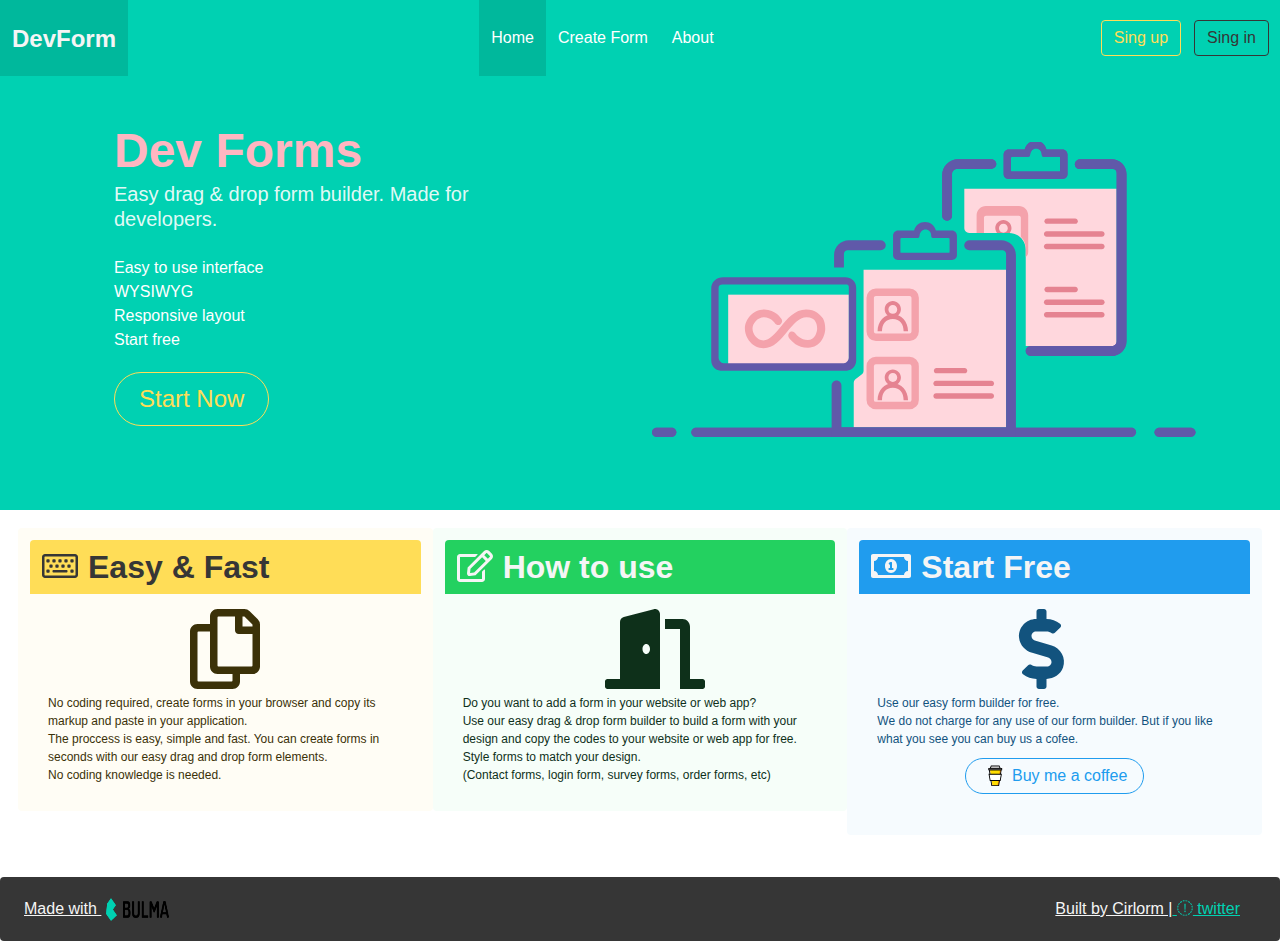
<file: index.html>
<!DOCTYPE html>
<html>

<head>
    <meta charset="utf-8">
    <meta http-equiv="X-UA-Compatible" content="IE=edge">
    <meta name="viewport" content="width=device-width, initial-scale=1">
    <title>QuickForms</title>
    <link rel="stylesheet" href="fontawesome/css/all.css">
    <link rel="stylesheet" href="fontawesome/css/brands.css">
    <script src="fontawesome/js/all.js"></script>
    <script src="fontawesome/js/brands.js"></script>
    <!-- Bulma Version 0.7.4-->
    <link rel="stylesheet" href="bulma/css/bulma.min.css" />
    <link rel="stylesheet" href="https://use.fontawesome.com/releases/v5.2.0/css/all.css" integrity="sha384-hWVjflwFxL6sNzntih27bfxkr27PmbbK/iSvJ+a4+0owXq79v+lsFkW54bOGbiDQ"
    crossorigin="anonymous">
</head>

<body>
    <nav class="navbar is-primary" role="navigation" aria-label="main navigation">
        <div class="navbar-brand">
            <a class="navbar-item" href="index.html">
                <p class="title is-4 has-text-light">DevForm</p>
            </a>

            <div class="dropdown is-right navbar-burger is-hoverable" aria-label="menu">
                <div class="dropdown-trigger">
                        <a role="button" class="navbar-burger" aria-label="menu" aria-haspopup="true" aria-controls="dropdown-menu">
                            <span aria-hidden="true"></span>
                            <span aria-hidden="true"></span>
                            <span aria-hidden="true"></span>
                        </a>
                </div>
                <div class="dropdown-menu" id="dropdown-menu2" role="menu">
                    <div class="dropdown-content">
                        <a href="index.html" class="dropdown-item is-active">Home</a>
                        <a href="form.html" class="dropdown-item">Create Form</a>
                        <a href="about.html" class="dropdown-item">About</a>
                        
                        <p class="dropdown-divider"></p>
                        
                        <div class="tile is-parent">
                        <a role="button" class="button tile is-child is-warning is-outlined">Sing up</a>
                            <div class="tile is-child"></div>
                        <a role="button" class="button tile is-child is-dark is-outlined">Sing in</a>
                        </div>
                    </div>
                </div>
            </div>
        </div>




            <div id="avlon" class="navbar-menu">
                <div class=" navbar-end">
                    <a href="index.html" class="navbar-item is-active">Home</a>
                    <a href="form.html" class="navbar-item">Create Form</a>
                    <a href="about.html" class="navbar-item">About</a>
                </div>
            </div>
            <div class="navbar-menu">
                <div class="navbar-end navbar-item">
                        <div class="tile is-parent">
                        <a role="button" class="button is-child is-warning is-outlined">Sing up</a>
                            <div class="tile is-1 is-child"></div>
                        <a role="button" class="button is-child is-dark is-outlined">Sing in</a>
                        </div>
                </div>
            </div>
    </nav>


    <section class="hero is-primary">
        <div class="hero-body">
            <div class="container is-paddingless">
                <div class="columns">
                    <div class="column">
                        <div style="padding: 50px; padding-bottom: 0; padding-top: 0;">
                        <h1 class="title is-1" style="color: lightpink">Dev Forms</h1>
                        <h2 class="subtitle ">Easy drag & drop form builder. Made for developers.</h2>
                        <div class="">
                            <ul class="">
                                <li class=" ">Easy to use interface</li>
                                <li class=" ">WYSIWYG</li>
                                <li class=" ">Responsive layout</li>
                                <li class=" ">Start free</li>
                            </ul>
                        </div>
                        <div style="padding: 20px; padding-left: 0; ">
                            <a href="form.html" role="button" class="button is-large is-warning is-outlined is-rounded">Start Now</a>
                        </div>
                        </div>    
                    </div>

                    <div id="pic" class="column avlon" style="padding:30px">
                        <img class="" src="img/example.svg" style="width: 560px; justify-content: center">
                    </div>
                </div>
            </div>
        </div>
    </section>

    <main>
        <div class="columns" style="padding: 30px;">
            <article class=" column message is-warning is-small">
                <div class="message-header">
                    <article class="media">
                            <h1 class="title"><i class="far fa-keyboard" style="margin-right: 10px;"></i>Easy & Fast</h1>
                    </article>
                    
                </div>
                <div class="message-body">
                    <article class="">
                        <i class="far fa-copy" style="font-size: 5rem;margin-bottom:5px;  margin-left: 40%;"></i>
                        <br />
                        No coding required, create forms in your browser and copy its markup and paste in your application.
                        <br />
                    The proccess is easy, simple and fast. You can create forms in seconds with our easy drag and drop form elements. 
                    <br />
                        No coding knowledge is needed.
                    </article>
                </div>
            </article>
            <article class="column message is-success is-small">
                <div class="message-header ">
                    <h1 class="title has-text-light"><i class="far fa-edit" style="margin-right: 10px;"></i>How to use</h1>
                </div>
                <div class="message-body">
                    <article class="">
                        <i class="fas fa-door-open" style="font-size: 5rem;margin-bottom:5px;  margin-left: 40%;"></i>
                        <br />
                        Do you want to add a form in your website or web app?
                        <br />
                    Use our easy drag & drop form builder to build a form with your design and copy the codes to your website or web app for free. 
                    <br />
                        Style forms to match your design. 
                        <br />
                        (Contact forms, login form, survey forms, order forms, etc)
                    </article>
                </div>
            </article>
            <article class="column message is-info is-small">
                <div class="message-header ">
                    <h1 class="title has-text-light"><i class="far fa-money-bill-alt" style="margin-right: 10px;"></i>Start Free</h1>
                </div>
                <div class="message-body">
                    <article class="">
                        <i class="fas fa-dollar-sign" style="font-size: 5rem;margin-bottom:5px;  margin-left: 40%;"></i>
                        <br />
                        Use our easy form builder for free.
                        <br />
                    We do not charge for any use of our form builder. But if you like what you see you can buy us a cofee. 
                    <br />
                        <div class="" style="text-align: center; margin-top: 10px;">
                        <a href="https://www.buymeacoffee.com/Cirlorm" class="button is-outlined is-info is-rounded"><img src="img/bmf.svg" style="margin-right: 5px;" /> Buy me a coffee <a/>
                        </div>    
                    </article>
                </div>
        </div>
    </main>
</body>
    
<footer class="notification is-dark level">
    <div class="level-right is-left" style="padding-lef: 50px">
    <p class="" class="title is-7"> Made with <img class="icon" style="width: 4rem; padding-top: 1px; margin-left: 5px;" src="img/bulma.png" /></p>   
    </div>
    <div class="level-right is-left" style="padding-left: 0px">
    <p class="" class="title is-7"> Built by Cirlorm |<a class="has-text-primary" href="http://www.twitter.com/cbavlon"> <i class="fa fa-twitter"></i> twitter</a> </p>   
    </div>
</footer>    

</html>
</file>
<file: fontawesome/css/all.css>
.fa,
.fas,
.far,
.fal,
.fab {
  -moz-osx-font-smoothing: grayscale;
  -webkit-font-smoothing: antialiased;
  display: inline-block;
  font-style: normal;
  font-variant: normal;
  text-rendering: auto;
  line-height: 1; }

.fa-lg {
  font-size: 1.33333em;
  line-height: 0.75em;
  vertical-align: -.0667em; }

.fa-xs {
  font-size: .75em; }

.fa-sm {
  font-size: .875em; }

.fa-1x {
  font-size: 1em; }

.fa-2x {
  font-size: 2em; }

.fa-3x {
  font-size: 3em; }

.fa-4x {
  font-size: 4em; }

.fa-5x {
  font-size: 5em; }

.fa-6x {
  font-size: 6em; }

.fa-7x {
  font-size: 7em; }

.fa-8x {
  font-size: 8em; }

.fa-9x {
  font-size: 9em; }

.fa-10x {
  font-size: 10em; }

.fa-fw {
  text-align: center;
  width: 1.25em; }

.fa-ul {
  list-style-type: none;
  margin-left: 2.5em;
  padding-left: 0; }
  .fa-ul > li {
    position: relative; }

.fa-li {
  left: -2em;
  position: absolute;
  text-align: center;
  width: 2em;
  line-height: inherit; }

.fa-border {
  border: solid 0.08em #eee;
  border-radius: .1em;
  padding: .2em .25em .15em; }

.fa-pull-left {
  float: left; }

.fa-pull-right {
  float: right; }

.fa.fa-pull-left,
.fas.fa-pull-left,
.far.fa-pull-left,
.fal.fa-pull-left,
.fab.fa-pull-left {
  margin-right: .3em; }

.fa.fa-pull-right,
.fas.fa-pull-right,
.far.fa-pull-right,
.fal.fa-pull-right,
.fab.fa-pull-right {
  margin-left: .3em; }

.fa-spin {
  -webkit-animation: fa-spin 2s infinite linear;
          animation: fa-spin 2s infinite linear; }

.fa-pulse {
  -webkit-animation: fa-spin 1s infinite steps(8);
          animation: fa-spin 1s infinite steps(8); }

@-webkit-keyframes fa-spin {
  0% {
    -webkit-transform: rotate(0deg);
            transform: rotate(0deg); }
  100% {
    -webkit-transform: rotate(360deg);
            transform: rotate(360deg); } }

@keyframes fa-spin {
  0% {
    -webkit-transform: rotate(0deg);
            transform: rotate(0deg); }
  100% {
    -webkit-transform: rotate(360deg);
            transform: rotate(360deg); } }

.fa-rotate-90 {
  -ms-filter: "progid:DXImageTransform.Microsoft.BasicImage(rotation=1)";
  -webkit-transform: rotate(90deg);
          transform: rotate(90deg); }

.fa-rotate-180 {
  -ms-filter: "progid:DXImageTransform.Microsoft.BasicImage(rotation=2)";
  -webkit-transform: rotate(180deg);
          transform: rotate(180deg); }

.fa-rotate-270 {
  -ms-filter: "progid:DXImageTransform.Microsoft.BasicImage(rotation=3)";
  -webkit-transform: rotate(270deg);
          transform: rotate(270deg); }

.fa-flip-horizontal {
  -ms-filter: "progid:DXImageTransform.Microsoft.BasicImage(rotation=0, mirror=1)";
  -webkit-transform: scale(-1, 1);
          transform: scale(-1, 1); }

.fa-flip-vertical {
  -ms-filter: "progid:DXImageTransform.Microsoft.BasicImage(rotation=2, mirror=1)";
  -webkit-transform: scale(1, -1);
          transform: scale(1, -1); }

.fa-flip-both, .fa-flip-horizontal.fa-flip-vertical {
  -ms-filter: "progid:DXImageTransform.Microsoft.BasicImage(rotation=2, mirror=1)";
  -webkit-transform: scale(-1, -1);
          transform: scale(-1, -1); }

:root .fa-rotate-90,
:root .fa-rotate-180,
:root .fa-rotate-270,
:root .fa-flip-horizontal,
:root .fa-flip-vertical,
:root .fa-flip-both {
  -webkit-filter: none;
          filter: none; }

.fa-stack {
  display: inline-block;
  height: 2em;
  line-height: 2em;
  position: relative;
  vertical-align: middle;
  width: 2.5em; }

.fa-stack-1x,
.fa-stack-2x {
  left: 0;
  position: absolute;
  text-align: center;
  width: 100%; }

.fa-stack-1x {
  line-height: inherit; }

.fa-stack-2x {
  font-size: 2em; }

.fa-inverse {
  color: #fff; }

/* Font Awesome uses the Unicode Private Use Area (PUA) to ensure screen
readers do not read off random characters that represent icons */
.fa-500px:before {
  content: "\f26e"; }

.fa-accessible-icon:before {
  content: "\f368"; }

.fa-accusoft:before {
  content: "\f369"; }

.fa-acquisitions-incorporated:before {
  content: "\f6af"; }

.fa-ad:before {
  content: "\f641"; }

.fa-address-book:before {
  content: "\f2b9"; }

.fa-address-card:before {
  content: "\f2bb"; }

.fa-adjust:before {
  content: "\f042"; }

.fa-adn:before {
  content: "\f170"; }

.fa-adobe:before {
  content: "\f778"; }

.fa-adversal:before {
  content: "\f36a"; }

.fa-affiliatetheme:before {
  content: "\f36b"; }

.fa-air-freshener:before {
  content: "\f5d0"; }

.fa-algolia:before {
  content: "\f36c"; }

.fa-align-center:before {
  content: "\f037"; }

.fa-align-justify:before {
  content: "\f039"; }

.fa-align-left:before {
  content: "\f036"; }

.fa-align-right:before {
  content: "\f038"; }

.fa-alipay:before {
  content: "\f642"; }

.fa-allergies:before {
  content: "\f461"; }

.fa-amazon:before {
  content: "\f270"; }

.fa-amazon-pay:before {
  content: "\f42c"; }

.fa-ambulance:before {
  content: "\f0f9"; }

.fa-american-sign-language-interpreting:before {
  content: "\f2a3"; }

.fa-amilia:before {
  content: "\f36d"; }

.fa-anchor:before {
  content: "\f13d"; }

.fa-android:before {
  content: "\f17b"; }

.fa-angellist:before {
  content: "\f209"; }

.fa-angle-double-down:before {
  content: "\f103"; }

.fa-angle-double-left:before {
  content: "\f100"; }

.fa-angle-double-right:before {
  content: "\f101"; }

.fa-angle-double-up:before {
  content: "\f102"; }

.fa-angle-down:before {
  content: "\f107"; }

.fa-angle-left:before {
  content: "\f104"; }

.fa-angle-right:before {
  content: "\f105"; }

.fa-angle-up:before {
  content: "\f106"; }

.fa-angry:before {
  content: "\f556"; }

.fa-angrycreative:before {
  content: "\f36e"; }

.fa-angular:before {
  content: "\f420"; }

.fa-ankh:before {
  content: "\f644"; }

.fa-app-store:before {
  content: "\f36f"; }

.fa-app-store-ios:before {
  content: "\f370"; }

.fa-apper:before {
  content: "\f371"; }

.fa-apple:before {
  content: "\f179"; }

.fa-apple-alt:before {
  content: "\f5d1"; }

.fa-apple-pay:before {
  content: "\f415"; }

.fa-archive:before {
  content: "\f187"; }

.fa-archway:before {
  content: "\f557"; }

.fa-arrow-alt-circle-down:before {
  content: "\f358"; }

.fa-arrow-alt-circle-left:before {
  content: "\f359"; }

.fa-arrow-alt-circle-right:before {
  content: "\f35a"; }

.fa-arrow-alt-circle-up:before {
  content: "\f35b"; }

.fa-arrow-circle-down:before {
  content: "\f0ab"; }

.fa-arrow-circle-left:before {
  content: "\f0a8"; }

.fa-arrow-circle-right:before {
  content: "\f0a9"; }

.fa-arrow-circle-up:before {
  content: "\f0aa"; }

.fa-arrow-down:before {
  content: "\f063"; }

.fa-arrow-left:before {
  content: "\f060"; }

.fa-arrow-right:before {
  content: "\f061"; }

.fa-arrow-up:before {
  content: "\f062"; }

.fa-arrows-alt:before {
  content: "\f0b2"; }

.fa-arrows-alt-h:before {
  content: "\f337"; }

.fa-arrows-alt-v:before {
  content: "\f338"; }

.fa-artstation:before {
  content: "\f77a"; }

.fa-assistive-listening-systems:before {
  content: "\f2a2"; }

.fa-asterisk:before {
  content: "\f069"; }

.fa-asymmetrik:before {
  content: "\f372"; }

.fa-at:before {
  content: "\f1fa"; }

.fa-atlas:before {
  content: "\f558"; }

.fa-atlassian:before {
  content: "\f77b"; }

.fa-atom:before {
  content: "\f5d2"; }

.fa-audible:before {
  content: "\f373"; }

.fa-audio-description:before {
  content: "\f29e"; }

.fa-autoprefixer:before {
  content: "\f41c"; }

.fa-avianex:before {
  content: "\f374"; }

.fa-aviato:before {
  content: "\f421"; }

.fa-award:before {
  content: "\f559"; }

.fa-aws:before {
  content: "\f375"; }

.fa-baby:before {
  content: "\f77c"; }

.fa-baby-carriage:before {
  content: "\f77d"; }

.fa-backspace:before {
  content: "\f55a"; }

.fa-backward:before {
  content: "\f04a"; }

.fa-bacon:before {
  content: "\f7e5"; }

.fa-balance-scale:before {
  content: "\f24e"; }

.fa-ban:before {
  content: "\f05e"; }

.fa-band-aid:before {
  content: "\f462"; }

.fa-bandcamp:before {
  content: "\f2d5"; }

.fa-barcode:before {
  content: "\f02a"; }

.fa-bars:before {
  content: "\f0c9"; }

.fa-baseball-ball:before {
  content: "\f433"; }

.fa-basketball-ball:before {
  content: "\f434"; }

.fa-bath:before {
  content: "\f2cd"; }

.fa-battery-empty:before {
  content: "\f244"; }

.fa-battery-full:before {
  content: "\f240"; }

.fa-battery-half:before {
  content: "\f242"; }

.fa-battery-quarter:before {
  content: "\f243"; }

.fa-battery-three-quarters:before {
  content: "\f241"; }

.fa-bed:before {
  content: "\f236"; }

.fa-beer:before {
  content: "\f0fc"; }

.fa-behance:before {
  content: "\f1b4"; }

.fa-behance-square:before {
  content: "\f1b5"; }

.fa-bell:before {
  content: "\f0f3"; }

.fa-bell-slash:before {
  content: "\f1f6"; }

.fa-bezier-curve:before {
  content: "\f55b"; }

.fa-bible:before {
  content: "\f647"; }

.fa-bicycle:before {
  content: "\f206"; }

.fa-bimobject:before {
  content: "\f378"; }

.fa-binoculars:before {
  content: "\f1e5"; }

.fa-biohazard:before {
  content: "\f780"; }

.fa-birthday-cake:before {
  content: "\f1fd"; }

.fa-bitbucket:before {
  content: "\f171"; }

.fa-bitcoin:before {
  content: "\f379"; }

.fa-bity:before {
  content: "\f37a"; }

.fa-black-tie:before {
  content: "\f27e"; }

.fa-blackberry:before {
  content: "\f37b"; }

.fa-blender:before {
  content: "\f517"; }

.fa-blender-phone:before {
  content: "\f6b6"; }

.fa-blind:before {
  content: "\f29d"; }

.fa-blog:before {
  content: "\f781"; }

.fa-blogger:before {
  content: "\f37c"; }

.fa-blogger-b:before {
  content: "\f37d"; }

.fa-bluetooth:before {
  content: "\f293"; }

.fa-bluetooth-b:before {
  content: "\f294"; }

.fa-bold:before {
  content: "\f032"; }

.fa-bolt:before {
  content: "\f0e7"; }

.fa-bomb:before {
  content: "\f1e2"; }

.fa-bone:before {
  content: "\f5d7"; }

.fa-bong:before {
  content: "\f55c"; }

.fa-book:before {
  content: "\f02d"; }

.fa-book-dead:before {
  content: "\f6b7"; }

.fa-book-medical:before {
  content: "\f7e6"; }

.fa-book-open:before {
  content: "\f518"; }

.fa-book-reader:before {
  content: "\f5da"; }

.fa-bookmark:before {
  content: "\f02e"; }

.fa-bowling-ball:before {
  content: "\f436"; }

.fa-box:before {
  content: "\f466"; }

.fa-box-open:before {
  content: "\f49e"; }

.fa-boxes:before {
  content: "\f468"; }

.fa-braille:before {
  content: "\f2a1"; }

.fa-brain:before {
  content: "\f5dc"; }

.fa-bread-slice:before {
  content: "\f7ec"; }

.fa-briefcase:before {
  content: "\f0b1"; }

.fa-briefcase-medical:before {
  content: "\f469"; }

.fa-broadcast-tower:before {
  content: "\f519"; }

.fa-broom:before {
  content: "\f51a"; }

.fa-brush:before {
  content: "\f55d"; }

.fa-btc:before {
  content: "\f15a"; }

.fa-bug:before {
  content: "\f188"; }

.fa-building:before {
  content: "\f1ad"; }

.fa-bullhorn:before {
  content: "\f0a1"; }

.fa-bullseye:before {
  content: "\f140"; }

.fa-burn:before {
  content: "\f46a"; }

.fa-buromobelexperte:before {
  content: "\f37f"; }

.fa-bus:before {
  content: "\f207"; }

.fa-bus-alt:before {
  content: "\f55e"; }

.fa-business-time:before {
  content: "\f64a"; }

.fa-buysellads:before {
  content: "\f20d"; }

.fa-calculator:before {
  content: "\f1ec"; }

.fa-calendar:before {
  content: "\f133"; }

.fa-calendar-alt:before {
  content: "\f073"; }

.fa-calendar-check:before {
  content: "\f274"; }

.fa-calendar-day:before {
  content: "\f783"; }

.fa-calendar-minus:before {
  content: "\f272"; }

.fa-calendar-plus:before {
  content: "\f271"; }

.fa-calendar-times:before {
  content: "\f273"; }

.fa-calendar-week:before {
  content: "\f784"; }

.fa-camera:before {
  content: "\f030"; }

.fa-camera-retro:before {
  content: "\f083"; }

.fa-campground:before {
  content: "\f6bb"; }

.fa-canadian-maple-leaf:before {
  content: "\f785"; }

.fa-candy-cane:before {
  content: "\f786"; }

.fa-cannabis:before {
  content: "\f55f"; }

.fa-capsules:before {
  content: "\f46b"; }

.fa-car:before {
  content: "\f1b9"; }

.fa-car-alt:before {
  content: "\f5de"; }

.fa-car-battery:before {
  content: "\f5df"; }

.fa-car-crash:before {
  content: "\f5e1"; }

.fa-car-side:before {
  content: "\f5e4"; }

.fa-caret-down:before {
  content: "\f0d7"; }

.fa-caret-left:before {
  content: "\f0d9"; }

.fa-caret-right:before {
  content: "\f0da"; }

.fa-caret-square-down:before {
  content: "\f150"; }

.fa-caret-square-left:before {
  content: "\f191"; }

.fa-caret-square-right:before {
  content: "\f152"; }

.fa-caret-square-up:before {
  content: "\f151"; }

.fa-caret-up:before {
  content: "\f0d8"; }

.fa-carrot:before {
  content: "\f787"; }

.fa-cart-arrow-down:before {
  content: "\f218"; }

.fa-cart-plus:before {
  content: "\f217"; }

.fa-cash-register:before {
  content: "\f788"; }

.fa-cat:before {
  content: "\f6be"; }

.fa-cc-amazon-pay:before {
  content: "\f42d"; }

.fa-cc-amex:before {
  content: "\f1f3"; }

.fa-cc-apple-pay:before {
  content: "\f416"; }

.fa-cc-diners-club:before {
  content: "\f24c"; }

.fa-cc-discover:before {
  content: "\f1f2"; }

.fa-cc-jcb:before {
  content: "\f24b"; }

.fa-cc-mastercard:before {
  content: "\f1f1"; }

.fa-cc-paypal:before {
  content: "\f1f4"; }

.fa-cc-stripe:before {
  content: "\f1f5"; }

.fa-cc-visa:before {
  content: "\f1f0"; }

.fa-centercode:before {
  content: "\f380"; }

.fa-centos:before {
  content: "\f789"; }

.fa-certificate:before {
  content: "\f0a3"; }

.fa-chair:before {
  content: "\f6c0"; }

.fa-chalkboard:before {
  content: "\f51b"; }

.fa-chalkboard-teacher:before {
  content: "\f51c"; }

.fa-charging-station:before {
  content: "\f5e7"; }

.fa-chart-area:before {
  content: "\f1fe"; }

.fa-chart-bar:before {
  content: "\f080"; }

.fa-chart-line:before {
  content: "\f201"; }

.fa-chart-pie:before {
  content: "\f200"; }

.fa-check:before {
  content: "\f00c"; }

.fa-check-circle:before {
  content: "\f058"; }

.fa-check-double:before {
  content: "\f560"; }

.fa-check-square:before {
  content: "\f14a"; }

.fa-cheese:before {
  content: "\f7ef"; }

.fa-chess:before {
  content: "\f439"; }

.fa-chess-bishop:before {
  content: "\f43a"; }

.fa-chess-board:before {
  content: "\f43c"; }

.fa-chess-king:before {
  content: "\f43f"; }

.fa-chess-knight:before {
  content: "\f441"; }

.fa-chess-pawn:before {
  content: "\f443"; }

.fa-chess-queen:before {
  content: "\f445"; }

.fa-chess-rook:before {
  content: "\f447"; }

.fa-chevron-circle-down:before {
  content: "\f13a"; }

.fa-chevron-circle-left:before {
  content: "\f137"; }

.fa-chevron-circle-right:before {
  content: "\f138"; }

.fa-chevron-circle-up:before {
  content: "\f139"; }

.fa-chevron-down:before {
  content: "\f078"; }

.fa-chevron-left:before {
  content: "\f053"; }

.fa-chevron-right:before {
  content: "\f054"; }

.fa-chevron-up:before {
  content: "\f077"; }

.fa-child:before {
  content: "\f1ae"; }

.fa-chrome:before {
  content: "\f268"; }

.fa-church:before {
  content: "\f51d"; }

.fa-circle:before {
  content: "\f111"; }

.fa-circle-notch:before {
  content: "\f1ce"; }

.fa-city:before {
  content: "\f64f"; }

.fa-clinic-medical:before {
  content: "\f7f2"; }

.fa-clipboard:before {
  content: "\f328"; }

.fa-clipboard-check:before {
  content: "\f46c"; }

.fa-clipboard-list:before {
  content: "\f46d"; }

.fa-clock:before {
  content: "\f017"; }

.fa-clone:before {
  content: "\f24d"; }

.fa-closed-captioning:before {
  content: "\f20a"; }

.fa-cloud:before {
  content: "\f0c2"; }

.fa-cloud-download-alt:before {
  content: "\f381"; }

.fa-cloud-meatball:before {
  content: "\f73b"; }

.fa-cloud-moon:before {
  content: "\f6c3"; }

.fa-cloud-moon-rain:before {
  content: "\f73c"; }

.fa-cloud-rain:before {
  content: "\f73d"; }

.fa-cloud-showers-heavy:before {
  content: "\f740"; }

.fa-cloud-sun:before {
  content: "\f6c4"; }

.fa-cloud-sun-rain:before {
  content: "\f743"; }

.fa-cloud-upload-alt:before {
  content: "\f382"; }

.fa-cloudscale:before {
  content: "\f383"; }

.fa-cloudsmith:before {
  content: "\f384"; }

.fa-cloudversify:before {
  content: "\f385"; }

.fa-cocktail:before {
  content: "\f561"; }

.fa-code:before {
  content: "\f121"; }

.fa-code-branch:before {
  content: "\f126"; }

.fa-codepen:before {
  content: "\f1cb"; }

.fa-codiepie:before {
  content: "\f284"; }

.fa-coffee:before {
  content: "\f0f4"; }

.fa-cog:before {
  content: "\f013"; }

.fa-cogs:before {
  content: "\f085"; }

.fa-coins:before {
  content: "\f51e"; }

.fa-columns:before {
  content: "\f0db"; }

.fa-comment:before {
  content: "\f075"; }

.fa-comment-alt:before {
  content: "\f27a"; }

.fa-comment-dollar:before {
  content: "\f651"; }

.fa-comment-dots:before {
  content: "\f4ad"; }

.fa-comment-medical:before {
  content: "\f7f5"; }

.fa-comment-slash:before {
  content: "\f4b3"; }

.fa-comments:before {
  content: "\f086"; }

.fa-comments-dollar:before {
  content: "\f653"; }

.fa-compact-disc:before {
  content: "\f51f"; }

.fa-compass:before {
  content: "\f14e"; }

.fa-compress:before {
  content: "\f066"; }

.fa-compress-arrows-alt:before {
  content: "\f78c"; }

.fa-concierge-bell:before {
  content: "\f562"; }

.fa-confluence:before {
  content: "\f78d"; }

.fa-connectdevelop:before {
  content: "\f20e"; }

.fa-contao:before {
  content: "\f26d"; }

.fa-cookie:before {
  content: "\f563"; }

.fa-cookie-bite:before {
  content: "\f564"; }

.fa-copy:before {
  content: "\f0c5"; }

.fa-copyright:before {
  content: "\f1f9"; }

.fa-couch:before {
  content: "\f4b8"; }

.fa-cpanel:before {
  content: "\f388"; }

.fa-creative-commons:before {
  content: "\f25e"; }

.fa-creative-commons-by:before {
  content: "\f4e7"; }

.fa-creative-commons-nc:before {
  content: "\f4e8"; }

.fa-creative-commons-nc-eu:before {
  content: "\f4e9"; }

.fa-creative-commons-nc-jp:before {
  content: "\f4ea"; }

.fa-creative-commons-nd:before {
  content: "\f4eb"; }

.fa-creative-commons-pd:before {
  content: "\f4ec"; }

.fa-creative-commons-pd-alt:before {
  content: "\f4ed"; }

.fa-creative-commons-remix:before {
  content: "\f4ee"; }

.fa-creative-commons-sa:before {
  content: "\f4ef"; }

.fa-creative-commons-sampling:before {
  content: "\f4f0"; }

.fa-creative-commons-sampling-plus:before {
  content: "\f4f1"; }

.fa-creative-commons-share:before {
  content: "\f4f2"; }

.fa-creative-commons-zero:before {
  content: "\f4f3"; }

.fa-credit-card:before {
  content: "\f09d"; }

.fa-critical-role:before {
  content: "\f6c9"; }

.fa-crop:before {
  content: "\f125"; }

.fa-crop-alt:before {
  content: "\f565"; }

.fa-cross:before {
  content: "\f654"; }

.fa-crosshairs:before {
  content: "\f05b"; }

.fa-crow:before {
  content: "\f520"; }

.fa-crown:before {
  content: "\f521"; }

.fa-crutch:before {
  content: "\f7f7"; }

.fa-css3:before {
  content: "\f13c"; }

.fa-css3-alt:before {
  content: "\f38b"; }

.fa-cube:before {
  content: "\f1b2"; }

.fa-cubes:before {
  content: "\f1b3"; }

.fa-cut:before {
  content: "\f0c4"; }

.fa-cuttlefish:before {
  content: "\f38c"; }

.fa-d-and-d:before {
  content: "\f38d"; }

.fa-d-and-d-beyond:before {
  content: "\f6ca"; }

.fa-dashcube:before {
  content: "\f210"; }

.fa-database:before {
  content: "\f1c0"; }

.fa-deaf:before {
  content: "\f2a4"; }

.fa-delicious:before {
  content: "\f1a5"; }

.fa-democrat:before {
  content: "\f747"; }

.fa-deploydog:before {
  content: "\f38e"; }

.fa-deskpro:before {
  content: "\f38f"; }

.fa-desktop:before {
  content: "\f108"; }

.fa-dev:before {
  content: "\f6cc"; }

.fa-deviantart:before {
  content: "\f1bd"; }

.fa-dharmachakra:before {
  content: "\f655"; }

.fa-dhl:before {
  content: "\f790"; }

.fa-diagnoses:before {
  content: "\f470"; }

.fa-diaspora:before {
  content: "\f791"; }

.fa-dice:before {
  content: "\f522"; }

.fa-dice-d20:before {
  content: "\f6cf"; }

.fa-dice-d6:before {
  content: "\f6d1"; }

.fa-dice-five:before {
  content: "\f523"; }

.fa-dice-four:before {
  content: "\f524"; }

.fa-dice-one:before {
  content: "\f525"; }

.fa-dice-six:before {
  content: "\f526"; }

.fa-dice-three:before {
  content: "\f527"; }

.fa-dice-two:before {
  content: "\f528"; }

.fa-digg:before {
  content: "\f1a6"; }

.fa-digital-ocean:before {
  content: "\f391"; }

.fa-digital-tachograph:before {
  content: "\f566"; }

.fa-directions:before {
  content: "\f5eb"; }

.fa-discord:before {
  content: "\f392"; }

.fa-discourse:before {
  content: "\f393"; }

.fa-divide:before {
  content: "\f529"; }

.fa-dizzy:before {
  content: "\f567"; }

.fa-dna:before {
  content: "\f471"; }

.fa-dochub:before {
  content: "\f394"; }

.fa-docker:before {
  content: "\f395"; }

.fa-dog:before {
  content: "\f6d3"; }

.fa-dollar-sign:before {
  content: "\f155"; }

.fa-dolly:before {
  content: "\f472"; }

.fa-dolly-flatbed:before {
  content: "\f474"; }

.fa-donate:before {
  content: "\f4b9"; }

.fa-door-closed:before {
  content: "\f52a"; }

.fa-door-open:before {
  content: "\f52b"; }

.fa-dot-circle:before {
  content: "\f192"; }

.fa-dove:before {
  content: "\f4ba"; }

.fa-download:before {
  content: "\f019"; }

.fa-draft2digital:before {
  content: "\f396"; }

.fa-drafting-compass:before {
  content: "\f568"; }

.fa-dragon:before {
  content: "\f6d5"; }

.fa-draw-polygon:before {
  content: "\f5ee"; }

.fa-dribbble:before {
  content: "\f17d"; }

.fa-dribbble-square:before {
  content: "\f397"; }

.fa-dropbox:before {
  content: "\f16b"; }

.fa-drum:before {
  content: "\f569"; }

.fa-drum-steelpan:before {
  content: "\f56a"; }

.fa-drumstick-bite:before {
  content: "\f6d7"; }

.fa-drupal:before {
  content: "\f1a9"; }

.fa-dumbbell:before {
  content: "\f44b"; }

.fa-dumpster:before {
  content: "\f793"; }

.fa-dumpster-fire:before {
  content: "\f794"; }

.fa-dungeon:before {
  content: "\f6d9"; }

.fa-dyalog:before {
  content: "\f399"; }

.fa-earlybirds:before {
  content: "\f39a"; }

.fa-ebay:before {
  content: "\f4f4"; }

.fa-edge:before {
  content: "\f282"; }

.fa-edit:before {
  content: "\f044"; }

.fa-egg:before {
  content: "\f7fb"; }

.fa-eject:before {
  content: "\f052"; }

.fa-elementor:before {
  content: "\f430"; }

.fa-ellipsis-h:before {
  content: "\f141"; }

.fa-ellipsis-v:before {
  content: "\f142"; }

.fa-ello:before {
  content: "\f5f1"; }

.fa-ember:before {
  content: "\f423"; }

.fa-empire:before {
  content: "\f1d1"; }

.fa-envelope:before {
  content: "\f0e0"; }

.fa-envelope-open:before {
  content: "\f2b6"; }

.fa-envelope-open-text:before {
  content: "\f658"; }

.fa-envelope-square:before {
  content: "\f199"; }

.fa-envira:before {
  content: "\f299"; }

.fa-equals:before {
  content: "\f52c"; }

.fa-eraser:before {
  content: "\f12d"; }

.fa-erlang:before {
  content: "\f39d"; }

.fa-ethereum:before {
  content: "\f42e"; }

.fa-ethernet:before {
  content: "\f796"; }

.fa-etsy:before {
  content: "\f2d7"; }

.fa-euro-sign:before {
  content: "\f153"; }

.fa-exchange-alt:before {
  content: "\f362"; }

.fa-exclamation:before {
  content: "\f12a"; }

.fa-exclamation-circle:before {
  content: "\f06a"; }

.fa-exclamation-triangle:before {
  content: "\f071"; }

.fa-expand:before {
  content: "\f065"; }

.fa-expand-arrows-alt:before {
  content: "\f31e"; }

.fa-expeditedssl:before {
  content: "\f23e"; }

.fa-external-link-alt:before {
  content: "\f35d"; }

.fa-external-link-square-alt:before {
  content: "\f360"; }

.fa-eye:before {
  content: "\f06e"; }

.fa-eye-dropper:before {
  content: "\f1fb"; }

.fa-eye-slash:before {
  content: "\f070"; }

.fa-facebook:before {
  content: "\f09a"; }

.fa-facebook-f:before {
  content: "\f39e"; }

.fa-facebook-messenger:before {
  content: "\f39f"; }

.fa-facebook-square:before {
  content: "\f082"; }

.fa-fantasy-flight-games:before {
  content: "\f6dc"; }

.fa-fast-backward:before {
  content: "\f049"; }

.fa-fast-forward:before {
  content: "\f050"; }

.fa-fax:before {
  content: "\f1ac"; }

.fa-feather:before {
  content: "\f52d"; }

.fa-feather-alt:before {
  content: "\f56b"; }

.fa-fedex:before {
  content: "\f797"; }

.fa-fedora:before {
  content: "\f798"; }

.fa-female:before {
  content: "\f182"; }

.fa-fighter-jet:before {
  content: "\f0fb"; }

.fa-figma:before {
  content: "\f799"; }

.fa-file:before {
  content: "\f15b"; }

.fa-file-alt:before {
  content: "\f15c"; }

.fa-file-archive:before {
  content: "\f1c6"; }

.fa-file-audio:before {
  content: "\f1c7"; }

.fa-file-code:before {
  content: "\f1c9"; }

.fa-file-contract:before {
  content: "\f56c"; }

.fa-file-csv:before {
  content: "\f6dd"; }

.fa-file-download:before {
  content: "\f56d"; }

.fa-file-excel:before {
  content: "\f1c3"; }

.fa-file-export:before {
  content: "\f56e"; }

.fa-file-image:before {
  content: "\f1c5"; }

.fa-file-import:before {
  content: "\f56f"; }

.fa-file-invoice:before {
  content: "\f570"; }

.fa-file-invoice-dollar:before {
  content: "\f571"; }

.fa-file-medical:before {
  content: "\f477"; }

.fa-file-medical-alt:before {
  content: "\f478"; }

.fa-file-pdf:before {
  content: "\f1c1"; }

.fa-file-powerpoint:before {
  content: "\f1c4"; }

.fa-file-prescription:before {
  content: "\f572"; }

.fa-file-signature:before {
  content: "\f573"; }

.fa-file-upload:before {
  content: "\f574"; }

.fa-file-video:before {
  content: "\f1c8"; }

.fa-file-word:before {
  content: "\f1c2"; }

.fa-fill:before {
  content: "\f575"; }

.fa-fill-drip:before {
  content: "\f576"; }

.fa-film:before {
  content: "\f008"; }

.fa-filter:before {
  content: "\f0b0"; }

.fa-fingerprint:before {
  content: "\f577"; }

.fa-fire:before {
  content: "\f06d"; }

.fa-fire-alt:before {
  content: "\f7e4"; }

.fa-fire-extinguisher:before {
  content: "\f134"; }

.fa-firefox:before {
  content: "\f269"; }

.fa-first-aid:before {
  content: "\f479"; }

.fa-first-order:before {
  content: "\f2b0"; }

.fa-first-order-alt:before {
  content: "\f50a"; }

.fa-firstdraft:before {
  content: "\f3a1"; }

.fa-fish:before {
  content: "\f578"; }

.fa-fist-raised:before {
  content: "\f6de"; }

.fa-flag:before {
  content: "\f024"; }

.fa-flag-checkered:before {
  content: "\f11e"; }

.fa-flag-usa:before {
  content: "\f74d"; }

.fa-flask:before {
  content: "\f0c3"; }

.fa-flickr:before {
  content: "\f16e"; }

.fa-flipboard:before {
  content: "\f44d"; }

.fa-flushed:before {
  content: "\f579"; }

.fa-fly:before {
  content: "\f417"; }

.fa-folder:before {
  content: "\f07b"; }

.fa-folder-minus:before {
  content: "\f65d"; }

.fa-folder-open:before {
  content: "\f07c"; }

.fa-folder-plus:before {
  content: "\f65e"; }

.fa-font:before {
  content: "\f031"; }

.fa-font-awesome:before {
  content: "\f2b4"; }

.fa-font-awesome-alt:before {
  content: "\f35c"; }

.fa-font-awesome-flag:before {
  content: "\f425"; }

.fa-font-awesome-logo-full:before {
  content: "\f4e6"; }

.fa-fonticons:before {
  content: "\f280"; }

.fa-fonticons-fi:before {
  content: "\f3a2"; }

.fa-football-ball:before {
  content: "\f44e"; }

.fa-fort-awesome:before {
  content: "\f286"; }

.fa-fort-awesome-alt:before {
  content: "\f3a3"; }

.fa-forumbee:before {
  content: "\f211"; }

.fa-forward:before {
  content: "\f04e"; }

.fa-foursquare:before {
  content: "\f180"; }

.fa-free-code-camp:before {
  content: "\f2c5"; }

.fa-freebsd:before {
  content: "\f3a4"; }

.fa-frog:before {
  content: "\f52e"; }

.fa-frown:before {
  content: "\f119"; }

.fa-frown-open:before {
  content: "\f57a"; }

.fa-fulcrum:before {
  content: "\f50b"; }

.fa-funnel-dollar:before {
  content: "\f662"; }

.fa-futbol:before {
  content: "\f1e3"; }

.fa-galactic-republic:before {
  content: "\f50c"; }

.fa-galactic-senate:before {
  content: "\f50d"; }

.fa-gamepad:before {
  content: "\f11b"; }

.fa-gas-pump:before {
  content: "\f52f"; }

.fa-gavel:before {
  content: "\f0e3"; }

.fa-gem:before {
  content: "\f3a5"; }

.fa-genderless:before {
  content: "\f22d"; }

.fa-get-pocket:before {
  content: "\f265"; }

.fa-gg:before {
  content: "\f260"; }

.fa-gg-circle:before {
  content: "\f261"; }

.fa-ghost:before {
  content: "\f6e2"; }

.fa-gift:before {
  content: "\f06b"; }

.fa-gifts:before {
  content: "\f79c"; }

.fa-git:before {
  content: "\f1d3"; }

.fa-git-square:before {
  content: "\f1d2"; }

.fa-github:before {
  content: "\f09b"; }

.fa-github-alt:before {
  content: "\f113"; }

.fa-github-square:before {
  content: "\f092"; }

.fa-gitkraken:before {
  content: "\f3a6"; }

.fa-gitlab:before {
  content: "\f296"; }

.fa-gitter:before {
  content: "\f426"; }

.fa-glass-cheers:before {
  content: "\f79f"; }

.fa-glass-martini:before {
  content: "\f000"; }

.fa-glass-martini-alt:before {
  content: "\f57b"; }

.fa-glass-whiskey:before {
  content: "\f7a0"; }

.fa-glasses:before {
  content: "\f530"; }

.fa-glide:before {
  content: "\f2a5"; }

.fa-glide-g:before {
  content: "\f2a6"; }

.fa-globe:before {
  content: "\f0ac"; }

.fa-globe-africa:before {
  content: "\f57c"; }

.fa-globe-americas:before {
  content: "\f57d"; }

.fa-globe-asia:before {
  content: "\f57e"; }

.fa-globe-europe:before {
  content: "\f7a2"; }

.fa-gofore:before {
  content: "\f3a7"; }

.fa-golf-ball:before {
  content: "\f450"; }

.fa-goodreads:before {
  content: "\f3a8"; }

.fa-goodreads-g:before {
  content: "\f3a9"; }

.fa-google:before {
  content: "\f1a0"; }

.fa-google-drive:before {
  content: "\f3aa"; }

.fa-google-play:before {
  content: "\f3ab"; }

.fa-google-plus:before {
  content: "\f2b3"; }

.fa-google-plus-g:before {
  content: "\f0d5"; }

.fa-google-plus-square:before {
  content: "\f0d4"; }

.fa-google-wallet:before {
  content: "\f1ee"; }

.fa-gopuram:before {
  content: "\f664"; }

.fa-graduation-cap:before {
  content: "\f19d"; }

.fa-gratipay:before {
  content: "\f184"; }

.fa-grav:before {
  content: "\f2d6"; }

.fa-greater-than:before {
  content: "\f531"; }

.fa-greater-than-equal:before {
  content: "\f532"; }

.fa-grimace:before {
  content: "\f57f"; }

.fa-grin:before {
  content: "\f580"; }

.fa-grin-alt:before {
  content: "\f581"; }

.fa-grin-beam:before {
  content: "\f582"; }

.fa-grin-beam-sweat:before {
  content: "\f583"; }

.fa-grin-hearts:before {
  content: "\f584"; }

.fa-grin-squint:before {
  content: "\f585"; }

.fa-grin-squint-tears:before {
  content: "\f586"; }

.fa-grin-stars:before {
  content: "\f587"; }

.fa-grin-tears:before {
  content: "\f588"; }

.fa-grin-tongue:before {
  content: "\f589"; }

.fa-grin-tongue-squint:before {
  content: "\f58a"; }

.fa-grin-tongue-wink:before {
  content: "\f58b"; }

.fa-grin-wink:before {
  content: "\f58c"; }

.fa-grip-horizontal:before {
  content: "\f58d"; }

.fa-grip-lines:before {
  content: "\f7a4"; }

.fa-grip-lines-vertical:before {
  content: "\f7a5"; }

.fa-grip-vertical:before {
  content: "\f58e"; }

.fa-gripfire:before {
  content: "\f3ac"; }

.fa-grunt:before {
  content: "\f3ad"; }

.fa-guitar:before {
  content: "\f7a6"; }

.fa-gulp:before {
  content: "\f3ae"; }

.fa-h-square:before {
  content: "\f0fd"; }

.fa-hacker-news:before {
  content: "\f1d4"; }

.fa-hacker-news-square:before {
  content: "\f3af"; }

.fa-hackerrank:before {
  content: "\f5f7"; }

.fa-hamburger:before {
  content: "\f805"; }

.fa-hammer:before {
  content: "\f6e3"; }

.fa-hamsa:before {
  content: "\f665"; }

.fa-hand-holding:before {
  content: "\f4bd"; }

.fa-hand-holding-heart:before {
  content: "\f4be"; }

.fa-hand-holding-usd:before {
  content: "\f4c0"; }

.fa-hand-lizard:before {
  content: "\f258"; }

.fa-hand-middle-finger:before {
  content: "\f806"; }

.fa-hand-paper:before {
  content: "\f256"; }

.fa-hand-peace:before {
  content: "\f25b"; }

.fa-hand-point-down:before {
  content: "\f0a7"; }

.fa-hand-point-left:before {
  content: "\f0a5"; }

.fa-hand-point-right:before {
  content: "\f0a4"; }

.fa-hand-point-up:before {
  content: "\f0a6"; }

.fa-hand-pointer:before {
  content: "\f25a"; }

.fa-hand-rock:before {
  content: "\f255"; }

.fa-hand-scissors:before {
  content: "\f257"; }

.fa-hand-spock:before {
  content: "\f259"; }

.fa-hands:before {
  content: "\f4c2"; }

.fa-hands-helping:before {
  content: "\f4c4"; }

.fa-handshake:before {
  content: "\f2b5"; }

.fa-hanukiah:before {
  content: "\f6e6"; }

.fa-hard-hat:before {
  content: "\f807"; }

.fa-hashtag:before {
  content: "\f292"; }

.fa-hat-wizard:before {
  content: "\f6e8"; }

.fa-haykal:before {
  content: "\f666"; }

.fa-hdd:before {
  content: "\f0a0"; }

.fa-heading:before {
  content: "\f1dc"; }

.fa-headphones:before {
  content: "\f025"; }

.fa-headphones-alt:before {
  content: "\f58f"; }

.fa-headset:before {
  content: "\f590"; }

.fa-heart:before {
  content: "\f004"; }

.fa-heart-broken:before {
  content: "\f7a9"; }

.fa-heartbeat:before {
  content: "\f21e"; }

.fa-helicopter:before {
  content: "\f533"; }

.fa-highlighter:before {
  content: "\f591"; }

.fa-hiking:before {
  content: "\f6ec"; }

.fa-hippo:before {
  content: "\f6ed"; }

.fa-hips:before {
  content: "\f452"; }

.fa-hire-a-helper:before {
  content: "\f3b0"; }

.fa-history:before {
  content: "\f1da"; }

.fa-hockey-puck:before {
  content: "\f453"; }

.fa-holly-berry:before {
  content: "\f7aa"; }

.fa-home:before {
  content: "\f015"; }

.fa-hooli:before {
  content: "\f427"; }

.fa-hornbill:before {
  content: "\f592"; }

.fa-horse:before {
  content: "\f6f0"; }

.fa-horse-head:before {
  content: "\f7ab"; }

.fa-hospital:before {
  content: "\f0f8"; }

.fa-hospital-alt:before {
  content: "\f47d"; }

.fa-hospital-symbol:before {
  content: "\f47e"; }

.fa-hot-tub:before {
  content: "\f593"; }

.fa-hotdog:before {
  content: "\f80f"; }

.fa-hotel:before {
  content: "\f594"; }

.fa-hotjar:before {
  content: "\f3b1"; }

.fa-hourglass:before {
  content: "\f254"; }

.fa-hourglass-end:before {
  content: "\f253"; }

.fa-hourglass-half:before {
  content: "\f252"; }

.fa-hourglass-start:before {
  content: "\f251"; }

.fa-house-damage:before {
  content: "\f6f1"; }

.fa-houzz:before {
  content: "\f27c"; }

.fa-hryvnia:before {
  content: "\f6f2"; }

.fa-html5:before {
  content: "\f13b"; }

.fa-hubspot:before {
  content: "\f3b2"; }

.fa-i-cursor:before {
  content: "\f246"; }

.fa-ice-cream:before {
  content: "\f810"; }

.fa-icicles:before {
  content: "\f7ad"; }

.fa-id-badge:before {
  content: "\f2c1"; }

.fa-id-card:before {
  content: "\f2c2"; }

.fa-id-card-alt:before {
  content: "\f47f"; }

.fa-igloo:before {
  content: "\f7ae"; }

.fa-image:before {
  content: "\f03e"; }

.fa-images:before {
  content: "\f302"; }

.fa-imdb:before {
  content: "\f2d8"; }

.fa-inbox:before {
  content: "\f01c"; }

.fa-indent:before {
  content: "\f03c"; }

.fa-industry:before {
  content: "\f275"; }

.fa-infinity:before {
  content: "\f534"; }

.fa-info:before {
  content: "\f129"; }

.fa-info-circle:before {
  content: "\f05a"; }

.fa-instagram:before {
  content: "\f16d"; }

.fa-intercom:before {
  content: "\f7af"; }

.fa-internet-explorer:before {
  content: "\f26b"; }

.fa-invision:before {
  content: "\f7b0"; }

.fa-ioxhost:before {
  content: "\f208"; }

.fa-italic:before {
  content: "\f033"; }

.fa-itunes:before {
  content: "\f3b4"; }

.fa-itunes-note:before {
  content: "\f3b5"; }

.fa-java:before {
  content: "\f4e4"; }

.fa-jedi:before {
  content: "\f669"; }

.fa-jedi-order:before {
  content: "\f50e"; }

.fa-jenkins:before {
  content: "\f3b6"; }

.fa-jira:before {
  content: "\f7b1"; }

.fa-joget:before {
  content: "\f3b7"; }

.fa-joint:before {
  content: "\f595"; }

.fa-joomla:before {
  content: "\f1aa"; }

.fa-journal-whills:before {
  content: "\f66a"; }

.fa-js:before {
  content: "\f3b8"; }

.fa-js-square:before {
  content: "\f3b9"; }

.fa-jsfiddle:before {
  content: "\f1cc"; }

.fa-kaaba:before {
  content: "\f66b"; }

.fa-kaggle:before {
  content: "\f5fa"; }

.fa-key:before {
  content: "\f084"; }

.fa-keybase:before {
  content: "\f4f5"; }

.fa-keyboard:before {
  content: "\f11c"; }

.fa-keycdn:before {
  content: "\f3ba"; }

.fa-khanda:before {
  content: "\f66d"; }

.fa-kickstarter:before {
  content: "\f3bb"; }

.fa-kickstarter-k:before {
  content: "\f3bc"; }

.fa-kiss:before {
  content: "\f596"; }

.fa-kiss-beam:before {
  content: "\f597"; }

.fa-kiss-wink-heart:before {
  content: "\f598"; }

.fa-kiwi-bird:before {
  content: "\f535"; }

.fa-korvue:before {
  content: "\f42f"; }

.fa-landmark:before {
  content: "\f66f"; }

.fa-language:before {
  content: "\f1ab"; }

.fa-laptop:before {
  content: "\f109"; }

.fa-laptop-code:before {
  content: "\f5fc"; }

.fa-laptop-medical:before {
  content: "\f812"; }

.fa-laravel:before {
  content: "\f3bd"; }

.fa-lastfm:before {
  content: "\f202"; }

.fa-lastfm-square:before {
  content: "\f203"; }

.fa-laugh:before {
  content: "\f599"; }

.fa-laugh-beam:before {
  content: "\f59a"; }

.fa-laugh-squint:before {
  content: "\f59b"; }

.fa-laugh-wink:before {
  content: "\f59c"; }

.fa-layer-group:before {
  content: "\f5fd"; }

.fa-leaf:before {
  content: "\f06c"; }

.fa-leanpub:before {
  content: "\f212"; }

.fa-lemon:before {
  content: "\f094"; }

.fa-less:before {
  content: "\f41d"; }

.fa-less-than:before {
  content: "\f536"; }

.fa-less-than-equal:before {
  content: "\f537"; }

.fa-level-down-alt:before {
  content: "\f3be"; }

.fa-level-up-alt:before {
  content: "\f3bf"; }

.fa-life-ring:before {
  content: "\f1cd"; }

.fa-lightbulb:before {
  content: "\f0eb"; }

.fa-line:before {
  content: "\f3c0"; }

.fa-link:before {
  content: "\f0c1"; }

.fa-linkedin:before {
  content: "\f08c"; }

.fa-linkedin-in:before {
  content: "\f0e1"; }

.fa-linode:before {
  content: "\f2b8"; }

.fa-linux:before {
  content: "\f17c"; }

.fa-lira-sign:before {
  content: "\f195"; }

.fa-list:before {
  content: "\f03a"; }

.fa-list-alt:before {
  content: "\f022"; }

.fa-list-ol:before {
  content: "\f0cb"; }

.fa-list-ul:before {
  content: "\f0ca"; }

.fa-location-arrow:before {
  content: "\f124"; }

.fa-lock:before {
  content: "\f023"; }

.fa-lock-open:before {
  content: "\f3c1"; }

.fa-long-arrow-alt-down:before {
  content: "\f309"; }

.fa-long-arrow-alt-left:before {
  content: "\f30a"; }

.fa-long-arrow-alt-right:before {
  content: "\f30b"; }

.fa-long-arrow-alt-up:before {
  content: "\f30c"; }

.fa-low-vision:before {
  content: "\f2a8"; }

.fa-luggage-cart:before {
  content: "\f59d"; }

.fa-lyft:before {
  content: "\f3c3"; }

.fa-magento:before {
  content: "\f3c4"; }

.fa-magic:before {
  content: "\f0d0"; }

.fa-magnet:before {
  content: "\f076"; }

.fa-mail-bulk:before {
  content: "\f674"; }

.fa-mailchimp:before {
  content: "\f59e"; }

.fa-male:before {
  content: "\f183"; }

.fa-mandalorian:before {
  content: "\f50f"; }

.fa-map:before {
  content: "\f279"; }

.fa-map-marked:before {
  content: "\f59f"; }

.fa-map-marked-alt:before {
  content: "\f5a0"; }

.fa-map-marker:before {
  content: "\f041"; }

.fa-map-marker-alt:before {
  content: "\f3c5"; }

.fa-map-pin:before {
  content: "\f276"; }

.fa-map-signs:before {
  content: "\f277"; }

.fa-markdown:before {
  content: "\f60f"; }

.fa-marker:before {
  content: "\f5a1"; }

.fa-mars:before {
  content: "\f222"; }

.fa-mars-double:before {
  content: "\f227"; }

.fa-mars-stroke:before {
  content: "\f229"; }

.fa-mars-stroke-h:before {
  content: "\f22b"; }

.fa-mars-stroke-v:before {
  content: "\f22a"; }

.fa-mask:before {
  content: "\f6fa"; }

.fa-mastodon:before {
  content: "\f4f6"; }

.fa-maxcdn:before {
  content: "\f136"; }

.fa-medal:before {
  content: "\f5a2"; }

.fa-medapps:before {
  content: "\f3c6"; }

.fa-medium:before {
  content: "\f23a"; }

.fa-medium-m:before {
  content: "\f3c7"; }

.fa-medkit:before {
  content: "\f0fa"; }

.fa-medrt:before {
  content: "\f3c8"; }

.fa-meetup:before {
  content: "\f2e0"; }

.fa-megaport:before {
  content: "\f5a3"; }

.fa-meh:before {
  content: "\f11a"; }

.fa-meh-blank:before {
  content: "\f5a4"; }

.fa-meh-rolling-eyes:before {
  content: "\f5a5"; }

.fa-memory:before {
  content: "\f538"; }

.fa-mendeley:before {
  content: "\f7b3"; }

.fa-menorah:before {
  content: "\f676"; }

.fa-mercury:before {
  content: "\f223"; }

.fa-meteor:before {
  content: "\f753"; }

.fa-microchip:before {
  content: "\f2db"; }

.fa-microphone:before {
  content: "\f130"; }

.fa-microphone-alt:before {
  content: "\f3c9"; }

.fa-microphone-alt-slash:before {
  content: "\f539"; }

.fa-microphone-slash:before {
  content: "\f131"; }

.fa-microscope:before {
  content: "\f610"; }

.fa-microsoft:before {
  content: "\f3ca"; }

.fa-minus:before {
  content: "\f068"; }

.fa-minus-circle:before {
  content: "\f056"; }

.fa-minus-square:before {
  content: "\f146"; }

.fa-mitten:before {
  content: "\f7b5"; }

.fa-mix:before {
  content: "\f3cb"; }

.fa-mixcloud:before {
  content: "\f289"; }

.fa-mizuni:before {
  content: "\f3cc"; }

.fa-mobile:before {
  content: "\f10b"; }

.fa-mobile-alt:before {
  content: "\f3cd"; }

.fa-modx:before {
  content: "\f285"; }

.fa-monero:before {
  content: "\f3d0"; }

.fa-money-bill:before {
  content: "\f0d6"; }

.fa-money-bill-alt:before {
  content: "\f3d1"; }

.fa-money-bill-wave:before {
  content: "\f53a"; }

.fa-money-bill-wave-alt:before {
  content: "\f53b"; }

.fa-money-check:before {
  content: "\f53c"; }

.fa-money-check-alt:before {
  content: "\f53d"; }

.fa-monument:before {
  content: "\f5a6"; }

.fa-moon:before {
  content: "\f186"; }

.fa-mortar-pestle:before {
  content: "\f5a7"; }

.fa-mosque:before {
  content: "\f678"; }

.fa-motorcycle:before {
  content: "\f21c"; }

.fa-mountain:before {
  content: "\f6fc"; }

.fa-mouse-pointer:before {
  content: "\f245"; }

.fa-mug-hot:before {
  content: "\f7b6"; }

.fa-music:before {
  content: "\f001"; }

.fa-napster:before {
  content: "\f3d2"; }

.fa-neos:before {
  content: "\f612"; }

.fa-network-wired:before {
  content: "\f6ff"; }

.fa-neuter:before {
  content: "\f22c"; }

.fa-newspaper:before {
  content: "\f1ea"; }

.fa-nimblr:before {
  content: "\f5a8"; }

.fa-nintendo-switch:before {
  content: "\f418"; }

.fa-node:before {
  content: "\f419"; }

.fa-node-js:before {
  content: "\f3d3"; }

.fa-not-equal:before {
  content: "\f53e"; }

.fa-notes-medical:before {
  content: "\f481"; }

.fa-npm:before {
  content: "\f3d4"; }

.fa-ns8:before {
  content: "\f3d5"; }

.fa-nutritionix:before {
  content: "\f3d6"; }

.fa-object-group:before {
  content: "\f247"; }

.fa-object-ungroup:before {
  content: "\f248"; }

.fa-odnoklassniki:before {
  content: "\f263"; }

.fa-odnoklassniki-square:before {
  content: "\f264"; }

.fa-oil-can:before {
  content: "\f613"; }

.fa-old-republic:before {
  content: "\f510"; }

.fa-om:before {
  content: "\f679"; }

.fa-opencart:before {
  content: "\f23d"; }

.fa-openid:before {
  content: "\f19b"; }

.fa-opera:before {
  content: "\f26a"; }

.fa-optin-monster:before {
  content: "\f23c"; }

.fa-osi:before {
  content: "\f41a"; }

.fa-otter:before {
  content: "\f700"; }

.fa-outdent:before {
  content: "\f03b"; }

.fa-page4:before {
  content: "\f3d7"; }

.fa-pagelines:before {
  content: "\f18c"; }

.fa-pager:before {
  content: "\f815"; }

.fa-paint-brush:before {
  content: "\f1fc"; }

.fa-paint-roller:before {
  content: "\f5aa"; }

.fa-palette:before {
  content: "\f53f"; }

.fa-palfed:before {
  content: "\f3d8"; }

.fa-pallet:before {
  content: "\f482"; }

.fa-paper-plane:before {
  content: "\f1d8"; }

.fa-paperclip:before {
  content: "\f0c6"; }

.fa-parachute-box:before {
  content: "\f4cd"; }

.fa-paragraph:before {
  content: "\f1dd"; }

.fa-parking:before {
  content: "\f540"; }

.fa-passport:before {
  content: "\f5ab"; }

.fa-pastafarianism:before {
  content: "\f67b"; }

.fa-paste:before {
  content: "\f0ea"; }

.fa-patreon:before {
  content: "\f3d9"; }

.fa-pause:before {
  content: "\f04c"; }

.fa-pause-circle:before {
  content: "\f28b"; }

.fa-paw:before {
  content: "\f1b0"; }

.fa-paypal:before {
  content: "\f1ed"; }

.fa-peace:before {
  content: "\f67c"; }

.fa-pen:before {
  content: "\f304"; }

.fa-pen-alt:before {
  content: "\f305"; }

.fa-pen-fancy:before {
  content: "\f5ac"; }

.fa-pen-nib:before {
  content: "\f5ad"; }

.fa-pen-square:before {
  content: "\f14b"; }

.fa-pencil-alt:before {
  content: "\f303"; }

.fa-pencil-ruler:before {
  content: "\f5ae"; }

.fa-penny-arcade:before {
  content: "\f704"; }

.fa-people-carry:before {
  content: "\f4ce"; }

.fa-pepper-hot:before {
  content: "\f816"; }

.fa-percent:before {
  content: "\f295"; }

.fa-percentage:before {
  content: "\f541"; }

.fa-periscope:before {
  content: "\f3da"; }

.fa-person-booth:before {
  content: "\f756"; }

.fa-phabricator:before {
  content: "\f3db"; }

.fa-phoenix-framework:before {
  content: "\f3dc"; }

.fa-phoenix-squadron:before {
  content: "\f511"; }

.fa-phone:before {
  content: "\f095"; }

.fa-phone-slash:before {
  content: "\f3dd"; }

.fa-phone-square:before {
  content: "\f098"; }

.fa-phone-volume:before {
  content: "\f2a0"; }

.fa-php:before {
  content: "\f457"; }

.fa-pied-piper:before {
  content: "\f2ae"; }

.fa-pied-piper-alt:before {
  content: "\f1a8"; }

.fa-pied-piper-hat:before {
  content: "\f4e5"; }

.fa-pied-piper-pp:before {
  content: "\f1a7"; }

.fa-piggy-bank:before {
  content: "\f4d3"; }

.fa-pills:before {
  content: "\f484"; }

.fa-pinterest:before {
  content: "\f0d2"; }

.fa-pinterest-p:before {
  content: "\f231"; }

.fa-pinterest-square:before {
  content: "\f0d3"; }

.fa-pizza-slice:before {
  content: "\f818"; }

.fa-place-of-worship:before {
  content: "\f67f"; }

.fa-plane:before {
  content: "\f072"; }

.fa-plane-arrival:before {
  content: "\f5af"; }

.fa-plane-departure:before {
  content: "\f5b0"; }

.fa-play:before {
  content: "\f04b"; }

.fa-play-circle:before {
  content: "\f144"; }

.fa-playstation:before {
  content: "\f3df"; }

.fa-plug:before {
  content: "\f1e6"; }

.fa-plus:before {
  content: "\f067"; }

.fa-plus-circle:before {
  content: "\f055"; }

.fa-plus-square:before {
  content: "\f0fe"; }

.fa-podcast:before {
  content: "\f2ce"; }

.fa-poll:before {
  content: "\f681"; }

.fa-poll-h:before {
  content: "\f682"; }

.fa-poo:before {
  content: "\f2fe"; }

.fa-poo-storm:before {
  content: "\f75a"; }

.fa-poop:before {
  content: "\f619"; }

.fa-portrait:before {
  content: "\f3e0"; }

.fa-pound-sign:before {
  content: "\f154"; }

.fa-power-off:before {
  content: "\f011"; }

.fa-pray:before {
  content: "\f683"; }

.fa-praying-hands:before {
  content: "\f684"; }

.fa-prescription:before {
  content: "\f5b1"; }

.fa-prescription-bottle:before {
  content: "\f485"; }

.fa-prescription-bottle-alt:before {
  content: "\f486"; }

.fa-print:before {
  content: "\f02f"; }

.fa-procedures:before {
  content: "\f487"; }

.fa-product-hunt:before {
  content: "\f288"; }

.fa-project-diagram:before {
  content: "\f542"; }

.fa-pushed:before {
  content: "\f3e1"; }

.fa-puzzle-piece:before {
  content: "\f12e"; }

.fa-python:before {
  content: "\f3e2"; }

.fa-qq:before {
  content: "\f1d6"; }

.fa-qrcode:before {
  content: "\f029"; }

.fa-question:before {
  content: "\f128"; }

.fa-question-circle:before {
  content: "\f059"; }

.fa-quidditch:before {
  content: "\f458"; }

.fa-quinscape:before {
  content: "\f459"; }

.fa-quora:before {
  content: "\f2c4"; }

.fa-quote-left:before {
  content: "\f10d"; }

.fa-quote-right:before {
  content: "\f10e"; }

.fa-quran:before {
  content: "\f687"; }

.fa-r-project:before {
  content: "\f4f7"; }

.fa-radiation:before {
  content: "\f7b9"; }

.fa-radiation-alt:before {
  content: "\f7ba"; }

.fa-rainbow:before {
  content: "\f75b"; }

.fa-random:before {
  content: "\f074"; }

.fa-raspberry-pi:before {
  content: "\f7bb"; }

.fa-ravelry:before {
  content: "\f2d9"; }

.fa-react:before {
  content: "\f41b"; }

.fa-reacteurope:before {
  content: "\f75d"; }

.fa-readme:before {
  content: "\f4d5"; }

.fa-rebel:before {
  content: "\f1d0"; }

.fa-receipt:before {
  content: "\f543"; }

.fa-recycle:before {
  content: "\f1b8"; }

.fa-red-river:before {
  content: "\f3e3"; }

.fa-reddit:before {
  content: "\f1a1"; }

.fa-reddit-alien:before {
  content: "\f281"; }

.fa-reddit-square:before {
  content: "\f1a2"; }

.fa-redhat:before {
  content: "\f7bc"; }

.fa-redo:before {
  content: "\f01e"; }

.fa-redo-alt:before {
  content: "\f2f9"; }

.fa-registered:before {
  content: "\f25d"; }

.fa-renren:before {
  content: "\f18b"; }

.fa-reply:before {
  content: "\f3e5"; }

.fa-reply-all:before {
  content: "\f122"; }

.fa-replyd:before {
  content: "\f3e6"; }

.fa-republican:before {
  content: "\f75e"; }

.fa-researchgate:before {
  content: "\f4f8"; }

.fa-resolving:before {
  content: "\f3e7"; }

.fa-restroom:before {
  content: "\f7bd"; }

.fa-retweet:before {
  content: "\f079"; }

.fa-rev:before {
  content: "\f5b2"; }

.fa-ribbon:before {
  content: "\f4d6"; }

.fa-ring:before {
  content: "\f70b"; }

.fa-road:before {
  content: "\f018"; }

.fa-robot:before {
  content: "\f544"; }

.fa-rocket:before {
  content: "\f135"; }

.fa-rocketchat:before {
  content: "\f3e8"; }

.fa-rockrms:before {
  content: "\f3e9"; }

.fa-route:before {
  content: "\f4d7"; }

.fa-rss:before {
  content: "\f09e"; }

.fa-rss-square:before {
  content: "\f143"; }

.fa-ruble-sign:before {
  content: "\f158"; }

.fa-ruler:before {
  content: "\f545"; }

.fa-ruler-combined:before {
  content: "\f546"; }

.fa-ruler-horizontal:before {
  content: "\f547"; }

.fa-ruler-vertical:before {
  content: "\f548"; }

.fa-running:before {
  content: "\f70c"; }

.fa-rupee-sign:before {
  content: "\f156"; }

.fa-sad-cry:before {
  content: "\f5b3"; }

.fa-sad-tear:before {
  content: "\f5b4"; }

.fa-safari:before {
  content: "\f267"; }

.fa-sass:before {
  content: "\f41e"; }

.fa-satellite:before {
  content: "\f7bf"; }

.fa-satellite-dish:before {
  content: "\f7c0"; }

.fa-save:before {
  content: "\f0c7"; }

.fa-schlix:before {
  content: "\f3ea"; }

.fa-school:before {
  content: "\f549"; }

.fa-screwdriver:before {
  content: "\f54a"; }

.fa-scribd:before {
  content: "\f28a"; }

.fa-scroll:before {
  content: "\f70e"; }

.fa-sd-card:before {
  content: "\f7c2"; }

.fa-search:before {
  content: "\f002"; }

.fa-search-dollar:before {
  content: "\f688"; }

.fa-search-location:before {
  content: "\f689"; }

.fa-search-minus:before {
  content: "\f010"; }

.fa-search-plus:before {
  content: "\f00e"; }

.fa-searchengin:before {
  content: "\f3eb"; }

.fa-seedling:before {
  content: "\f4d8"; }

.fa-sellcast:before {
  content: "\f2da"; }

.fa-sellsy:before {
  content: "\f213"; }

.fa-server:before {
  content: "\f233"; }

.fa-servicestack:before {
  content: "\f3ec"; }

.fa-shapes:before {
  content: "\f61f"; }

.fa-share:before {
  content: "\f064"; }

.fa-share-alt:before {
  content: "\f1e0"; }

.fa-share-alt-square:before {
  content: "\f1e1"; }

.fa-share-square:before {
  content: "\f14d"; }

.fa-shekel-sign:before {
  content: "\f20b"; }

.fa-shield-alt:before {
  content: "\f3ed"; }

.fa-ship:before {
  content: "\f21a"; }

.fa-shipping-fast:before {
  content: "\f48b"; }

.fa-shirtsinbulk:before {
  content: "\f214"; }

.fa-shoe-prints:before {
  content: "\f54b"; }

.fa-shopping-bag:before {
  content: "\f290"; }

.fa-shopping-basket:before {
  content: "\f291"; }

.fa-shopping-cart:before {
  content: "\f07a"; }

.fa-shopware:before {
  content: "\f5b5"; }

.fa-shower:before {
  content: "\f2cc"; }

.fa-shuttle-van:before {
  content: "\f5b6"; }

.fa-sign:before {
  content: "\f4d9"; }

.fa-sign-in-alt:before {
  content: "\f2f6"; }

.fa-sign-language:before {
  content: "\f2a7"; }

.fa-sign-out-alt:before {
  content: "\f2f5"; }

.fa-signal:before {
  content: "\f012"; }

.fa-signature:before {
  content: "\f5b7"; }

.fa-sim-card:before {
  content: "\f7c4"; }

.fa-simplybuilt:before {
  content: "\f215"; }

.fa-sistrix:before {
  content: "\f3ee"; }

.fa-sitemap:before {
  content: "\f0e8"; }

.fa-sith:before {
  content: "\f512"; }

.fa-skating:before {
  content: "\f7c5"; }

.fa-sketch:before {
  content: "\f7c6"; }

.fa-skiing:before {
  content: "\f7c9"; }

.fa-skiing-nordic:before {
  content: "\f7ca"; }

.fa-skull:before {
  content: "\f54c"; }

.fa-skull-crossbones:before {
  content: "\f714"; }

.fa-skyatlas:before {
  content: "\f216"; }

.fa-skype:before {
  content: "\f17e"; }

.fa-slack:before {
  content: "\f198"; }

.fa-slack-hash:before {
  content: "\f3ef"; }

.fa-slash:before {
  content: "\f715"; }

.fa-sleigh:before {
  content: "\f7cc"; }

.fa-sliders-h:before {
  content: "\f1de"; }

.fa-slideshare:before {
  content: "\f1e7"; }

.fa-smile:before {
  content: "\f118"; }

.fa-smile-beam:before {
  content: "\f5b8"; }

.fa-smile-wink:before {
  content: "\f4da"; }

.fa-smog:before {
  content: "\f75f"; }

.fa-smoking:before {
  content: "\f48d"; }

.fa-smoking-ban:before {
  content: "\f54d"; }

.fa-sms:before {
  content: "\f7cd"; }

.fa-snapchat:before {
  content: "\f2ab"; }

.fa-snapchat-ghost:before {
  content: "\f2ac"; }

.fa-snapchat-square:before {
  content: "\f2ad"; }

.fa-snowboarding:before {
  content: "\f7ce"; }

.fa-snowflake:before {
  content: "\f2dc"; }

.fa-snowman:before {
  content: "\f7d0"; }

.fa-snowplow:before {
  content: "\f7d2"; }

.fa-socks:before {
  content: "\f696"; }

.fa-solar-panel:before {
  content: "\f5ba"; }

.fa-sort:before {
  content: "\f0dc"; }

.fa-sort-alpha-down:before {
  content: "\f15d"; }

.fa-sort-alpha-up:before {
  content: "\f15e"; }

.fa-sort-amount-down:before {
  content: "\f160"; }

.fa-sort-amount-up:before {
  content: "\f161"; }

.fa-sort-down:before {
  content: "\f0dd"; }

.fa-sort-numeric-down:before {
  content: "\f162"; }

.fa-sort-numeric-up:before {
  content: "\f163"; }

.fa-sort-up:before {
  content: "\f0de"; }

.fa-soundcloud:before {
  content: "\f1be"; }

.fa-sourcetree:before {
  content: "\f7d3"; }

.fa-spa:before {
  content: "\f5bb"; }

.fa-space-shuttle:before {
  content: "\f197"; }

.fa-speakap:before {
  content: "\f3f3"; }

.fa-spider:before {
  content: "\f717"; }

.fa-spinner:before {
  content: "\f110"; }

.fa-splotch:before {
  content: "\f5bc"; }

.fa-spotify:before {
  content: "\f1bc"; }

.fa-spray-can:before {
  content: "\f5bd"; }

.fa-square:before {
  content: "\f0c8"; }

.fa-square-full:before {
  content: "\f45c"; }

.fa-square-root-alt:before {
  content: "\f698"; }

.fa-squarespace:before {
  content: "\f5be"; }

.fa-stack-exchange:before {
  content: "\f18d"; }

.fa-stack-overflow:before {
  content: "\f16c"; }

.fa-stamp:before {
  content: "\f5bf"; }

.fa-star:before {
  content: "\f005"; }

.fa-star-and-crescent:before {
  content: "\f699"; }

.fa-star-half:before {
  content: "\f089"; }

.fa-star-half-alt:before {
  content: "\f5c0"; }

.fa-star-of-david:before {
  content: "\f69a"; }

.fa-star-of-life:before {
  content: "\f621"; }

.fa-staylinked:before {
  content: "\f3f5"; }

.fa-steam:before {
  content: "\f1b6"; }

.fa-steam-square:before {
  content: "\f1b7"; }

.fa-steam-symbol:before {
  content: "\f3f6"; }

.fa-step-backward:before {
  content: "\f048"; }

.fa-step-forward:before {
  content: "\f051"; }

.fa-stethoscope:before {
  content: "\f0f1"; }

.fa-sticker-mule:before {
  content: "\f3f7"; }

.fa-sticky-note:before {
  content: "\f249"; }

.fa-stop:before {
  content: "\f04d"; }

.fa-stop-circle:before {
  content: "\f28d"; }

.fa-stopwatch:before {
  content: "\f2f2"; }

.fa-store:before {
  content: "\f54e"; }

.fa-store-alt:before {
  content: "\f54f"; }

.fa-strava:before {
  content: "\f428"; }

.fa-stream:before {
  content: "\f550"; }

.fa-street-view:before {
  content: "\f21d"; }

.fa-strikethrough:before {
  content: "\f0cc"; }

.fa-stripe:before {
  content: "\f429"; }

.fa-stripe-s:before {
  content: "\f42a"; }

.fa-stroopwafel:before {
  content: "\f551"; }

.fa-studiovinari:before {
  content: "\f3f8"; }

.fa-stumbleupon:before {
  content: "\f1a4"; }

.fa-stumbleupon-circle:before {
  content: "\f1a3"; }

.fa-subscript:before {
  content: "\f12c"; }

.fa-subway:before {
  content: "\f239"; }

.fa-suitcase:before {
  content: "\f0f2"; }

.fa-suitcase-rolling:before {
  content: "\f5c1"; }

.fa-sun:before {
  content: "\f185"; }

.fa-superpowers:before {
  content: "\f2dd"; }

.fa-superscript:before {
  content: "\f12b"; }

.fa-supple:before {
  content: "\f3f9"; }

.fa-surprise:before {
  content: "\f5c2"; }

.fa-suse:before {
  content: "\f7d6"; }

.fa-swatchbook:before {
  content: "\f5c3"; }

.fa-swimmer:before {
  content: "\f5c4"; }

.fa-swimming-pool:before {
  content: "\f5c5"; }

.fa-synagogue:before {
  content: "\f69b"; }

.fa-sync:before {
  content: "\f021"; }

.fa-sync-alt:before {
  content: "\f2f1"; }

.fa-syringe:before {
  content: "\f48e"; }

.fa-table:before {
  content: "\f0ce"; }

.fa-table-tennis:before {
  content: "\f45d"; }

.fa-tablet:before {
  content: "\f10a"; }

.fa-tablet-alt:before {
  content: "\f3fa"; }

.fa-tablets:before {
  content: "\f490"; }

.fa-tachometer-alt:before {
  content: "\f3fd"; }

.fa-tag:before {
  content: "\f02b"; }

.fa-tags:before {
  content: "\f02c"; }

.fa-tape:before {
  content: "\f4db"; }

.fa-tasks:before {
  content: "\f0ae"; }

.fa-taxi:before {
  content: "\f1ba"; }

.fa-teamspeak:before {
  content: "\f4f9"; }

.fa-teeth:before {
  content: "\f62e"; }

.fa-teeth-open:before {
  content: "\f62f"; }

.fa-telegram:before {
  content: "\f2c6"; }

.fa-telegram-plane:before {
  content: "\f3fe"; }

.fa-temperature-high:before {
  content: "\f769"; }

.fa-temperature-low:before {
  content: "\f76b"; }

.fa-tencent-weibo:before {
  content: "\f1d5"; }

.fa-tenge:before {
  content: "\f7d7"; }

.fa-terminal:before {
  content: "\f120"; }

.fa-text-height:before {
  content: "\f034"; }

.fa-text-width:before {
  content: "\f035"; }

.fa-th:before {
  content: "\f00a"; }

.fa-th-large:before {
  content: "\f009"; }

.fa-th-list:before {
  content: "\f00b"; }

.fa-the-red-yeti:before {
  content: "\f69d"; }

.fa-theater-masks:before {
  content: "\f630"; }

.fa-themeco:before {
  content: "\f5c6"; }

.fa-themeisle:before {
  content: "\f2b2"; }

.fa-thermometer:before {
  content: "\f491"; }

.fa-thermometer-empty:before {
  content: "\f2cb"; }

.fa-thermometer-full:before {
  content: "\f2c7"; }

.fa-thermometer-half:before {
  content: "\f2c9"; }

.fa-thermometer-quarter:before {
  content: "\f2ca"; }

.fa-thermometer-three-quarters:before {
  content: "\f2c8"; }

.fa-think-peaks:before {
  content: "\f731"; }

.fa-thumbs-down:before {
  content: "\f165"; }

.fa-thumbs-up:before {
  content: "\f164"; }

.fa-thumbtack:before {
  content: "\f08d"; }

.fa-ticket-alt:before {
  content: "\f3ff"; }

.fa-times:before {
  content: "\f00d"; }

.fa-times-circle:before {
  content: "\f057"; }

.fa-tint:before {
  content: "\f043"; }

.fa-tint-slash:before {
  content: "\f5c7"; }

.fa-tired:before {
  content: "\f5c8"; }

.fa-toggle-off:before {
  content: "\f204"; }

.fa-toggle-on:before {
  content: "\f205"; }

.fa-toilet:before {
  content: "\f7d8"; }

.fa-toilet-paper:before {
  content: "\f71e"; }

.fa-toolbox:before {
  content: "\f552"; }

.fa-tools:before {
  content: "\f7d9"; }

.fa-tooth:before {
  content: "\f5c9"; }

.fa-torah:before {
  content: "\f6a0"; }

.fa-torii-gate:before {
  content: "\f6a1"; }

.fa-tractor:before {
  content: "\f722"; }

.fa-trade-federation:before {
  content: "\f513"; }

.fa-trademark:before {
  content: "\f25c"; }

.fa-traffic-light:before {
  content: "\f637"; }

.fa-train:before {
  content: "\f238"; }

.fa-tram:before {
  content: "\f7da"; }

.fa-transgender:before {
  content: "\f224"; }

.fa-transgender-alt:before {
  content: "\f225"; }

.fa-trash:before {
  content: "\f1f8"; }

.fa-trash-alt:before {
  content: "\f2ed"; }

.fa-trash-restore:before {
  content: "\f829"; }

.fa-trash-restore-alt:before {
  content: "\f82a"; }

.fa-tree:before {
  content: "\f1bb"; }

.fa-trello:before {
  content: "\f181"; }

.fa-tripadvisor:before {
  content: "\f262"; }

.fa-trophy:before {
  content: "\f091"; }

.fa-truck:before {
  content: "\f0d1"; }

.fa-truck-loading:before {
  content: "\f4de"; }

.fa-truck-monster:before {
  content: "\f63b"; }

.fa-truck-moving:before {
  content: "\f4df"; }

.fa-truck-pickup:before {
  content: "\f63c"; }

.fa-tshirt:before {
  content: "\f553"; }

.fa-tty:before {
  content: "\f1e4"; }

.fa-tumblr:before {
  content: "\f173"; }

.fa-tumblr-square:before {
  content: "\f174"; }

.fa-tv:before {
  content: "\f26c"; }

.fa-twitch:before {
  content: "\f1e8"; }

.fa-twitter:before {
  content: "\f099"; }

.fa-twitter-square:before {
  content: "\f081"; }

.fa-typo3:before {
  content: "\f42b"; }

.fa-uber:before {
  content: "\f402"; }

.fa-ubuntu:before {
  content: "\f7df"; }

.fa-uikit:before {
  content: "\f403"; }

.fa-umbrella:before {
  content: "\f0e9"; }

.fa-umbrella-beach:before {
  content: "\f5ca"; }

.fa-underline:before {
  content: "\f0cd"; }

.fa-undo:before {
  content: "\f0e2"; }

.fa-undo-alt:before {
  content: "\f2ea"; }

.fa-uniregistry:before {
  content: "\f404"; }

.fa-universal-access:before {
  content: "\f29a"; }

.fa-university:before {
  content: "\f19c"; }

.fa-unlink:before {
  content: "\f127"; }

.fa-unlock:before {
  content: "\f09c"; }

.fa-unlock-alt:before {
  content: "\f13e"; }

.fa-untappd:before {
  content: "\f405"; }

.fa-upload:before {
  content: "\f093"; }

.fa-ups:before {
  content: "\f7e0"; }

.fa-usb:before {
  content: "\f287"; }

.fa-user:before {
  content: "\f007"; }

.fa-user-alt:before {
  content: "\f406"; }

.fa-user-alt-slash:before {
  content: "\f4fa"; }

.fa-user-astronaut:before {
  content: "\f4fb"; }

.fa-user-check:before {
  content: "\f4fc"; }

.fa-user-circle:before {
  content: "\f2bd"; }

.fa-user-clock:before {
  content: "\f4fd"; }

.fa-user-cog:before {
  content: "\f4fe"; }

.fa-user-edit:before {
  content: "\f4ff"; }

.fa-user-friends:before {
  content: "\f500"; }

.fa-user-graduate:before {
  content: "\f501"; }

.fa-user-injured:before {
  content: "\f728"; }

.fa-user-lock:before {
  content: "\f502"; }

.fa-user-md:before {
  content: "\f0f0"; }

.fa-user-minus:before {
  content: "\f503"; }

.fa-user-ninja:before {
  content: "\f504"; }

.fa-user-nurse:before {
  content: "\f82f"; }

.fa-user-plus:before {
  content: "\f234"; }

.fa-user-secret:before {
  content: "\f21b"; }

.fa-user-shield:before {
  content: "\f505"; }

.fa-user-slash:before {
  content: "\f506"; }

.fa-user-tag:before {
  content: "\f507"; }

.fa-user-tie:before {
  content: "\f508"; }

.fa-user-times:before {
  content: "\f235"; }

.fa-users:before {
  content: "\f0c0"; }

.fa-users-cog:before {
  content: "\f509"; }

.fa-usps:before {
  content: "\f7e1"; }

.fa-ussunnah:before {
  content: "\f407"; }

.fa-utensil-spoon:before {
  content: "\f2e5"; }

.fa-utensils:before {
  content: "\f2e7"; }

.fa-vaadin:before {
  content: "\f408"; }

.fa-vector-square:before {
  content: "\f5cb"; }

.fa-venus:before {
  content: "\f221"; }

.fa-venus-double:before {
  content: "\f226"; }

.fa-venus-mars:before {
  content: "\f228"; }

.fa-viacoin:before {
  content: "\f237"; }

.fa-viadeo:before {
  content: "\f2a9"; }

.fa-viadeo-square:before {
  content: "\f2aa"; }

.fa-vial:before {
  content: "\f492"; }

.fa-vials:before {
  content: "\f493"; }

.fa-viber:before {
  content: "\f409"; }

.fa-video:before {
  content: "\f03d"; }

.fa-video-slash:before {
  content: "\f4e2"; }

.fa-vihara:before {
  content: "\f6a7"; }

.fa-vimeo:before {
  content: "\f40a"; }

.fa-vimeo-square:before {
  content: "\f194"; }

.fa-vimeo-v:before {
  content: "\f27d"; }

.fa-vine:before {
  content: "\f1ca"; }

.fa-vk:before {
  content: "\f189"; }

.fa-vnv:before {
  content: "\f40b"; }

.fa-volleyball-ball:before {
  content: "\f45f"; }

.fa-volume-down:before {
  content: "\f027"; }

.fa-volume-mute:before {
  content: "\f6a9"; }

.fa-volume-off:before {
  content: "\f026"; }

.fa-volume-up:before {
  content: "\f028"; }

.fa-vote-yea:before {
  content: "\f772"; }

.fa-vr-cardboard:before {
  content: "\f729"; }

.fa-vuejs:before {
  content: "\f41f"; }

.fa-walking:before {
  content: "\f554"; }

.fa-wallet:before {
  content: "\f555"; }

.fa-warehouse:before {
  content: "\f494"; }

.fa-water:before {
  content: "\f773"; }

.fa-weebly:before {
  content: "\f5cc"; }

.fa-weibo:before {
  content: "\f18a"; }

.fa-weight:before {
  content: "\f496"; }

.fa-weight-hanging:before {
  content: "\f5cd"; }

.fa-weixin:before {
  content: "\f1d7"; }

.fa-whatsapp:before {
  content: "\f232"; }

.fa-whatsapp-square:before {
  content: "\f40c"; }

.fa-wheelchair:before {
  content: "\f193"; }

.fa-whmcs:before {
  content: "\f40d"; }

.fa-wifi:before {
  content: "\f1eb"; }

.fa-wikipedia-w:before {
  content: "\f266"; }

.fa-wind:before {
  content: "\f72e"; }

.fa-window-close:before {
  content: "\f410"; }

.fa-window-maximize:before {
  content: "\f2d0"; }

.fa-window-minimize:before {
  content: "\f2d1"; }

.fa-window-restore:before {
  content: "\f2d2"; }

.fa-windows:before {
  content: "\f17a"; }

.fa-wine-bottle:before {
  content: "\f72f"; }

.fa-wine-glass:before {
  content: "\f4e3"; }

.fa-wine-glass-alt:before {
  content: "\f5ce"; }

.fa-wix:before {
  content: "\f5cf"; }

.fa-wizards-of-the-coast:before {
  content: "\f730"; }

.fa-wolf-pack-battalion:before {
  content: "\f514"; }

.fa-won-sign:before {
  content: "\f159"; }

.fa-wordpress:before {
  content: "\f19a"; }

.fa-wordpress-simple:before {
  content: "\f411"; }

.fa-wpbeginner:before {
  content: "\f297"; }

.fa-wpexplorer:before {
  content: "\f2de"; }

.fa-wpforms:before {
  content: "\f298"; }

.fa-wpressr:before {
  content: "\f3e4"; }

.fa-wrench:before {
  content: "\f0ad"; }

.fa-x-ray:before {
  content: "\f497"; }

.fa-xbox:before {
  content: "\f412"; }

.fa-xing:before {
  content: "\f168"; }

.fa-xing-square:before {
  content: "\f169"; }

.fa-y-combinator:before {
  content: "\f23b"; }

.fa-yahoo:before {
  content: "\f19e"; }

.fa-yandex:before {
  content: "\f413"; }

.fa-yandex-international:before {
  content: "\f414"; }

.fa-yarn:before {
  content: "\f7e3"; }

.fa-yelp:before {
  content: "\f1e9"; }

.fa-yen-sign:before {
  content: "\f157"; }

.fa-yin-yang:before {
  content: "\f6ad"; }

.fa-yoast:before {
  content: "\f2b1"; }

.fa-youtube:before {
  content: "\f167"; }

.fa-youtube-square:before {
  content: "\f431"; }

.fa-zhihu:before {
  content: "\f63f"; }

.sr-only {
  border: 0;
  clip: rect(0, 0, 0, 0);
  height: 1px;
  margin: -1px;
  overflow: hidden;
  padding: 0;
  position: absolute;
  width: 1px; }

.sr-only-focusable:active, .sr-only-focusable:focus {
  clip: auto;
  height: auto;
  margin: 0;
  overflow: visible;
  position: static;
  width: auto; }
@font-face {
  font-family: 'Font Awesome 5 Brands';
  font-style: normal;
  font-weight: normal;
  font-display: auto;
  src: url("../webfonts/fa-brands-400.eot");
  src: url("../webfonts/fa-brands-400.eot?#iefix") format("embedded-opentype"), url("../webfonts/fa-brands-400.woff2") format("woff2"), url("../webfonts/fa-brands-400.woff") format("woff"), url("../webfonts/fa-brands-400.ttf") format("truetype"), url("../webfonts/fa-brands-400.svg#fontawesome") format("svg"); }

.fab {
  font-family: 'Font Awesome 5 Brands'; }
@font-face {
  font-family: 'Font Awesome 5 Free';
  font-style: normal;
  font-weight: 400;
  font-display: auto;
  src: url("../webfonts/fa-regular-400.eot");
  src: url("../webfonts/fa-regular-400.eot?#iefix") format("embedded-opentype"), url("../webfonts/fa-regular-400.woff2") format("woff2"), url("../webfonts/fa-regular-400.woff") format("woff"), url("../webfonts/fa-regular-400.ttf") format("truetype"), url("../webfonts/fa-regular-400.svg#fontawesome") format("svg"); }

.far {
  font-family: 'Font Awesome 5 Free';
  font-weight: 400; }
@font-face {
  font-family: 'Font Awesome 5 Free';
  font-style: normal;
  font-weight: 900;
  font-display: auto;
  src: url("../webfonts/fa-solid-900.eot");
  src: url("../webfonts/fa-solid-900.eot?#iefix") format("embedded-opentype"), url("../webfonts/fa-solid-900.woff2") format("woff2"), url("../webfonts/fa-solid-900.woff") format("woff"), url("../webfonts/fa-solid-900.ttf") format("truetype"), url("../webfonts/fa-solid-900.svg#fontawesome") format("svg"); }

.fa,
.fas {
  font-family: 'Font Awesome 5 Free';
  font-weight: 900; }
</file>
<file: fontawesome/css/brands.css>
@font-face {
  font-family: 'Font Awesome 5 Brands';
  font-style: normal;
  font-weight: normal;
  font-display: auto;
  src: url("../webfonts/fa-brands-400.eot");
  src: url("../webfonts/fa-brands-400.eot?#iefix") format("embedded-opentype"), url("../webfonts/fa-brands-400.woff2") format("woff2"), url("../webfonts/fa-brands-400.woff") format("woff"), url("../webfonts/fa-brands-400.ttf") format("truetype"), url("../webfonts/fa-brands-400.svg#fontawesome") format("svg"); }

.fab {
  font-family: 'Font Awesome 5 Brands'; }
</file>
